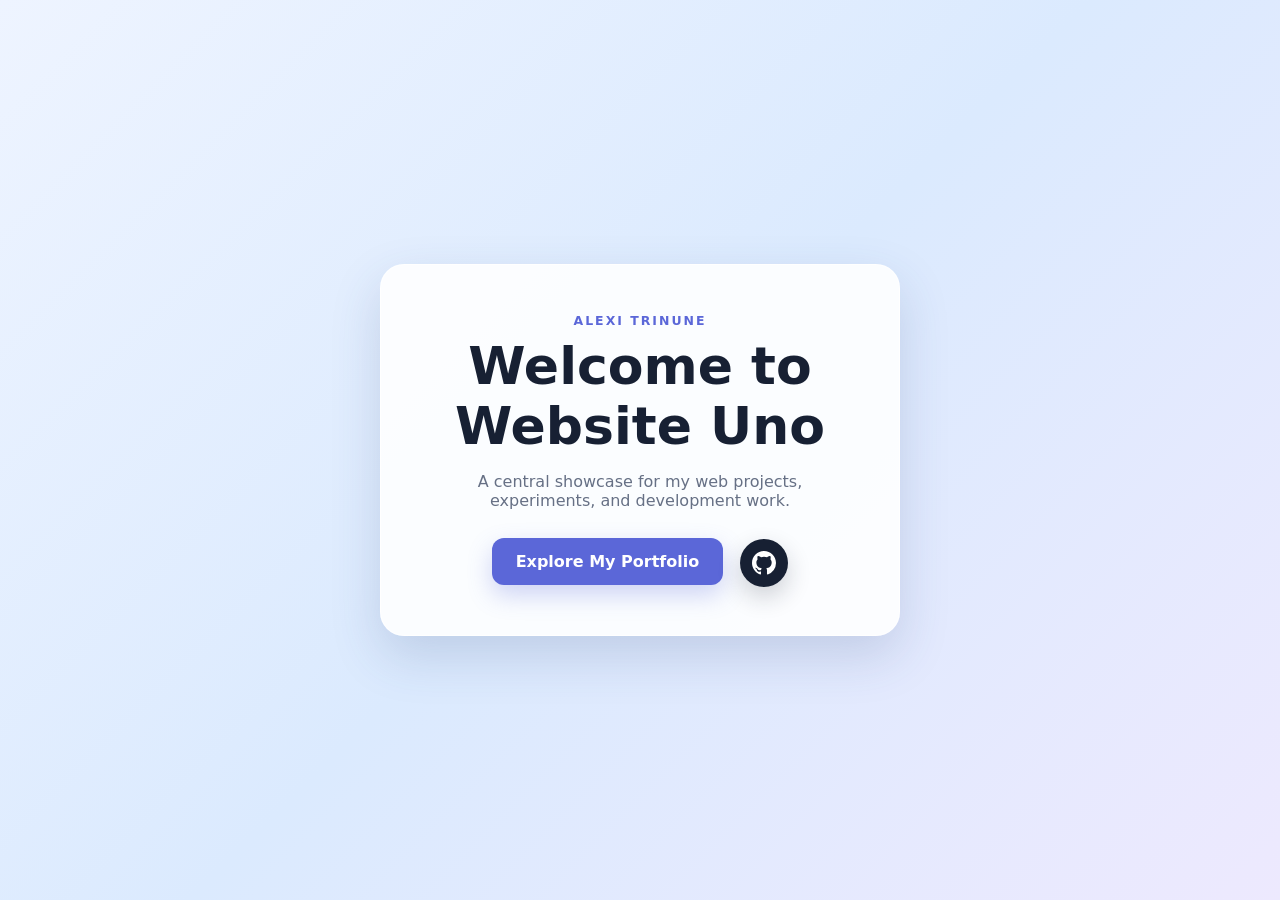
<file: index.html>
<!DOCTYPE html>
<html lang="en">
<head>
    <meta charset="UTF-8">
    <meta name="viewport" content="width=device-width, initial-scale=1.0">
    <title>Website Uno - Main</title>
    <link rel="stylesheet" href="styles.css?v=3">
</head>
<body>
    <main class="page-card">
        <p class="eyebrow">Alexi Trinune</p>
        <h1>Welcome to Website Uno</h1>
        <p class="description">A central showcase for my web projects, experiments, and development work.</p>
        <a class="button" href="portfolio.html">Explore My Portfolio</a>
        <a class="github-link" href="https://github.com/AlexiTrinune" target="_blank" rel="noopener noreferrer" aria-label="Visit Alexi Trinune on GitHub">
            <svg viewBox="0 0 16 16" aria-hidden="true" focusable="false">
                <path d="M8 0C3.58 0 0 3.58 0 8c0 3.54 2.29 6.53 5.47 7.59.4.07.55-.17.55-.38 0-.19-.01-.82-.01-1.49-2.01.37-2.53-.49-2.69-.94-.09-.23-.48-.94-.82-1.13-.28-.15-.68-.52-.01-.53.63-.01 1.08.58 1.23.82.72 1.21 1.87.87 2.33.66.07-.52.28-.87.51-1.07-1.78-.2-3.64-.89-3.64-3.95 0-.87.31-1.59.82-2.15-.08-.2-.36-1.02.08-2.12 0 0 .67-.21 2.2.82a7.65 7.65 0 0 1 4 0c1.53-1.04 2.2-.82 2.2-.82.44 1.1.16 1.92.08 2.12.51.56.82 1.27.82 2.15 0 3.07-1.87 3.75-3.65 3.95.29.25.54.73.54 1.48 0 1.07-.01 1.93-.01 2.2 0 .21.15.46.55.38A8.01 8.01 0 0 0 16 8c0-4.42-3.58-8-8-8Z"/>
            </svg>
        </a>
    </main>
</body>
</html>
</file>
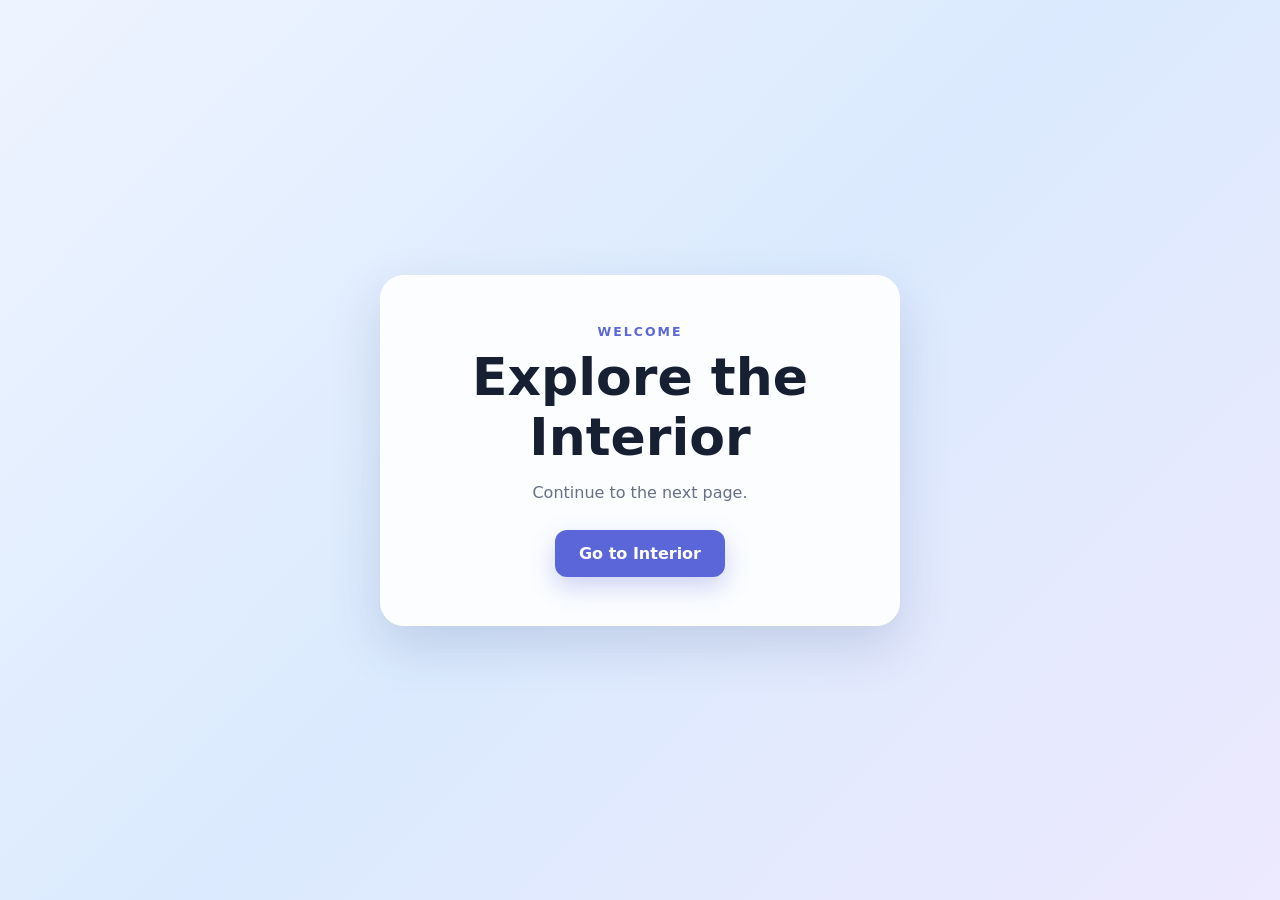
<file: New shortcut.html>
<!DOCTYPE html>
<html lang="en">
<head>
    <meta charset="UTF-8">
    <meta name="viewport" content="width=device-width, initial-scale=1.0">
    <title>Home</title>
    <link rel="stylesheet" href="styles.css">
</head>
<body>
    <main class="page-card">
        <p class="eyebrow">Welcome</p>
        <h1>Explore the Interior</h1>
        <p class="description">Continue to the next page.</p>
        <a class="button" href="interior.html">Go to Interior</a>
    </main>
</body>
</html>
</file>
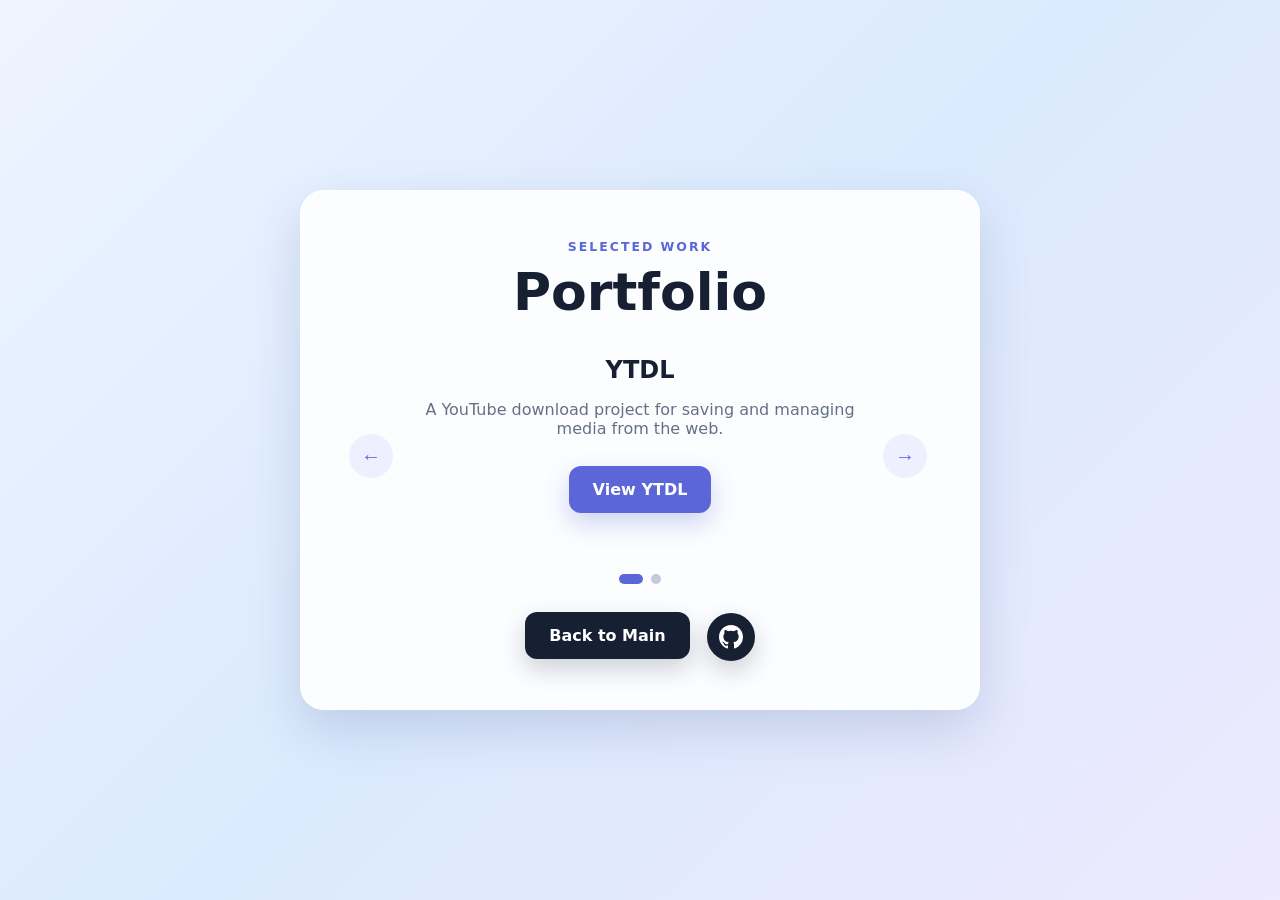
<file: portfolio.html>
<!DOCTYPE html>
<html lang="en">
<head>
    <meta charset="UTF-8">
    <meta name="viewport" content="width=device-width, initial-scale=1.0">
    <title>Portfolio</title>
    <link rel="stylesheet" href="styles.css?v=3">
</head>
<body>
    <main class="page-card portfolio-card">
        <p class="eyebrow">Selected Work</p>
        <h1>Portfolio</h1>

        <section class="carousel" aria-label="Project links">
            <button class="carousel-arrow" id="previousProject" type="button" aria-label="Previous project">&#8592;</button>

            <article class="project-slide active" data-project="0">
                <h2>YTDL</h2>
                <p class="description">A YouTube download project for saving and managing media from the web.</p>
                <a class="button" href="https://github.com/AlexiTrinune/YTDL" target="_blank" rel="noopener noreferrer">View YTDL</a>
            </article>

            <article class="project-slide" data-project="1" hidden>
                <h2>Im Bored</h2>
                <p class="description">A creative project built for choosing ideas and breaking up boredom.</p>
                <a class="button" href="https://github.com/AlexiTrinune/ImBoredSoIMadeThis" target="_blank" rel="noopener noreferrer">View Project</a>
            </article>

            <button class="carousel-arrow" id="nextProject" type="button" aria-label="Next project">&#8594;</button>
        </section>

        <div class="carousel-dots" aria-label="Choose a project">
            <button class="carousel-dot active" type="button" data-slide="0" aria-label="Show YTDL"></button>
            <button class="carousel-dot" type="button" data-slide="1" aria-label="Show Im Bored"></button>
        </div>

        <a class="button button-secondary back-button" href="index.html">Back to Main</a>
        <a class="github-link" href="https://github.com/AlexiTrinune" target="_blank" rel="noopener noreferrer" aria-label="Visit Alexi Trinune on GitHub">
            <svg viewBox="0 0 16 16" aria-hidden="true" focusable="false">
                <path d="M8 0C3.58 0 0 3.58 0 8c0 3.54 2.29 6.53 5.47 7.59.4.07.55-.17.55-.38 0-.19-.01-.82-.01-1.49-2.01.37-2.53-.49-2.69-.94-.09-.23-.48-.94-.82-1.13-.28-.15-.68-.52-.01-.53.63-.01 1.08.58 1.23.82.72 1.21 1.87.87 2.33.66.07-.52.28-.87.51-1.07-1.78-.2-3.64-.89-3.64-3.95 0-.87.31-1.59.82-2.15-.08-.2-.36-1.02.08-2.12 0 0 .67-.21 2.2.82a7.65 7.65 0 0 1 4 0c1.53-1.04 2.2-.82 2.2-.82.44 1.1.16 1.92.08 2.12.51.56.82 1.27.82 2.15 0 3.07-1.87 3.75-3.65 3.95.29.25.54.73.54 1.48 0 1.07-.01 1.93-.01 2.2 0 .21.15.46.55.38A8.01 8.01 0 0 0 16 8c0-4.42-3.58-8-8-8Z"/>
            </svg>
        </a>
    </main>

    <script src="portfolio-carousel.js?v=2"></script>
</body>
</html>
</file>
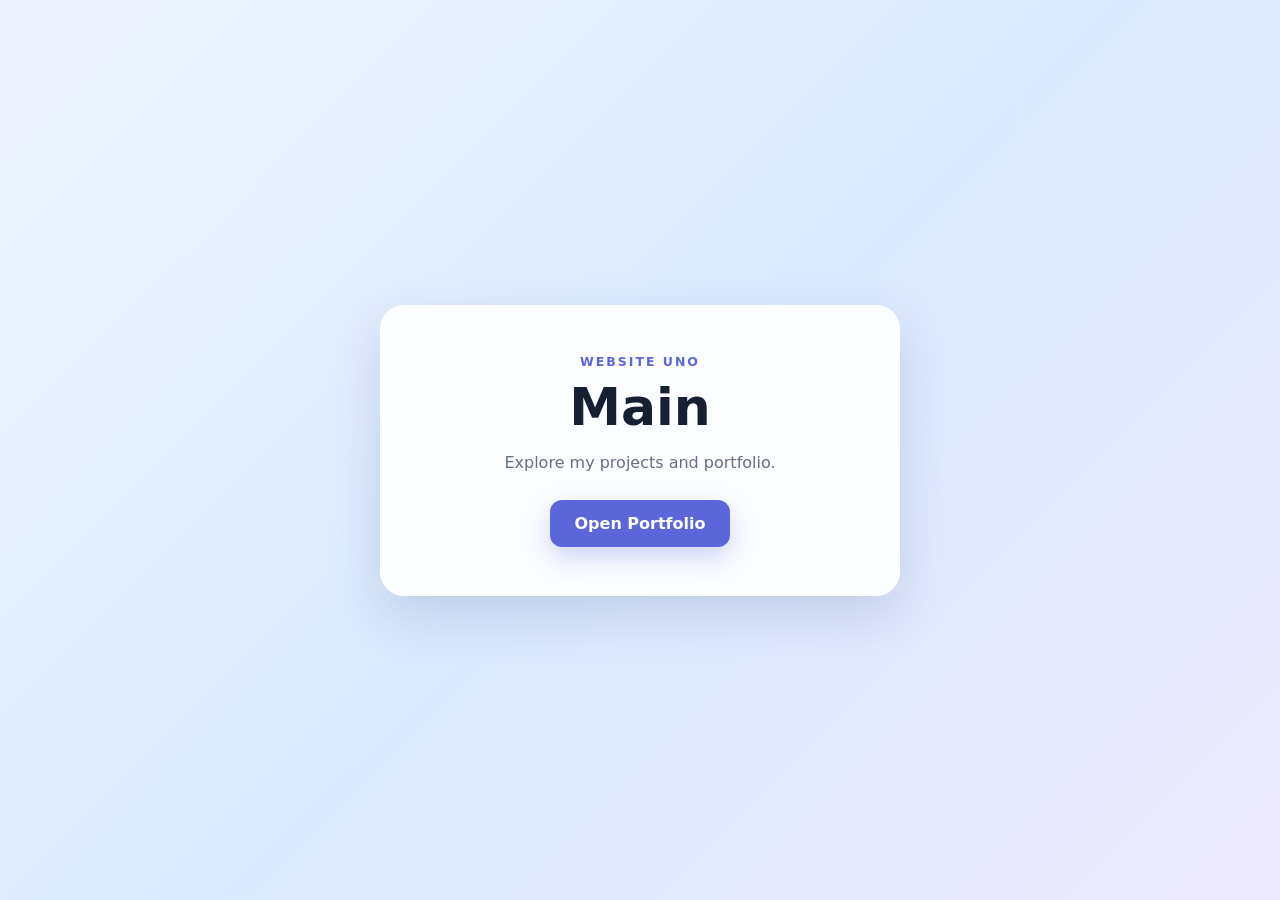
<file: Website Uno Main.html>
<!DOCTYPE html>
<html lang="en">
<head>
    <meta charset="UTF-8">
    <meta name="viewport" content="width=device-width, initial-scale=1.0">
    <title>Website Uno Main</title>
    <link rel="stylesheet" href="styles.css">
</head>
<body>
    <main class="page-card">
        <p class="eyebrow">Website Uno</p>
        <h1>Main</h1>
        <p class="description">Explore my projects and portfolio.</p>
        <a class="button" href="portfolio.html">Open Portfolio</a>
    </main>
</body>
</html>
</file>
<file: styles.css>
* {
    box-sizing: border-box;
}

body {
    min-height: 100vh;
    margin: 0;
    display: grid;
    place-items: center;
    padding: 24px;
    font-family: system-ui, -apple-system, BlinkMacSystemFont, "Segoe UI", sans-serif;
    color: #172033;
    background: linear-gradient(135deg, #eef4ff, #dbeafe 50%, #ede9fe);
}

.page-card {
    width: min(520px, 100%);
    padding: 48px;
    text-align: center;
    border: 1px solid rgba(255, 255, 255, 0.8);
    border-radius: 24px;
    background: rgba(255, 255, 255, 0.88);
    box-shadow: 0 20px 50px rgba(58, 76, 125, 0.18);
}

.portfolio-card {
    width: min(680px, 100%);
}

.eyebrow {
    margin: 0 0 8px;
    color: #5b67d8;
    font-size: 0.78rem;
    font-weight: 800;
    letter-spacing: 0.16em;
    text-transform: uppercase;
}

h1 {
    margin: 0;
    font-size: clamp(2rem, 7vw, 3.25rem);
}

h2 {
    margin: 0 0 8px;
    color: #172033;
}

.description {
    margin: 16px 0 28px;
    color: #667085;
}

.carousel {
    min-height: 220px;
    display: grid;
    grid-template-columns: 48px 1fr 48px;
    align-items: center;
    gap: 12px;
    margin-top: 24px;
}

.project-slide {
    grid-column: 2;
    grid-row: 1;
    min-height: 200px;
}

.carousel-arrow {
    width: 44px;
    height: 44px;
    border: 0;
    border-radius: 50%;
    color: #5b67d8;
    background: #eef0ff;
    font-size: 1.25rem;
    cursor: pointer;
}

.carousel-arrow:hover,
.carousel-arrow:focus-visible {
    color: white;
    background: #5b67d8;
}

.carousel-dots {
    display: flex;
    justify-content: center;
    gap: 8px;
    margin: 8px 0 24px;
}

.carousel-dot {
    width: 10px;
    height: 10px;
    padding: 0;
    border: 0;
    border-radius: 50%;
    background: #c5cada;
    cursor: pointer;
}

.carousel-dot.active {
    width: 24px;
    border-radius: 10px;
    background: #5b67d8;
}

.back-button {
    margin-top: 4px;
}

.button {
    display: inline-block;
    padding: 14px 24px;
    border-radius: 12px;
    color: white;
    background: #5b67d8;
    font-weight: 700;
    text-decoration: none;
    box-shadow: 0 10px 24px rgba(91, 103, 216, 0.28);
    transition: transform 150ms ease, box-shadow 150ms ease, background 150ms ease;
}

.button:hover {
    transform: translateY(-2px);
    background: #4853c2;
    box-shadow: 0 14px 28px rgba(91, 103, 216, 0.32);
}

.button:focus-visible {
    outline: 3px solid rgba(91, 103, 216, 0.35);
    outline-offset: 4px;
}

.button-secondary {
    background: #172033;
    box-shadow: 0 10px 24px rgba(23, 32, 51, 0.2);
}

.github-link {
    display: inline-flex;
    width: 48px;
    height: 48px;
    align-items: center;
    justify-content: center;
    margin-left: 12px;
    border-radius: 50%;
    color: white;
    background: #172033;
    box-shadow: 0 10px 24px rgba(23, 32, 51, 0.2);
    vertical-align: middle;
    transition: transform 150ms ease, box-shadow 150ms ease, background 150ms ease;
}

.github-link svg {
    width: 24px;
    height: 24px;
    fill: currentColor;
}

.github-link:hover {
    transform: translateY(-2px);
    background: #30394a;
    box-shadow: 0 14px 28px rgba(23, 32, 51, 0.28);
}

.github-link:focus-visible {
    outline: 3px solid rgba(91, 103, 216, 0.35);
    outline-offset: 4px;
}

@media (max-width: 560px) {
    .page-card,
    .portfolio-card {
        padding: 32px 20px;
    }

    .carousel {
        grid-template-columns: 40px 1fr 40px;
        gap: 6px;
    }

    .carousel-arrow {
        width: 40px;
        height: 40px;
    }
}
</file>
